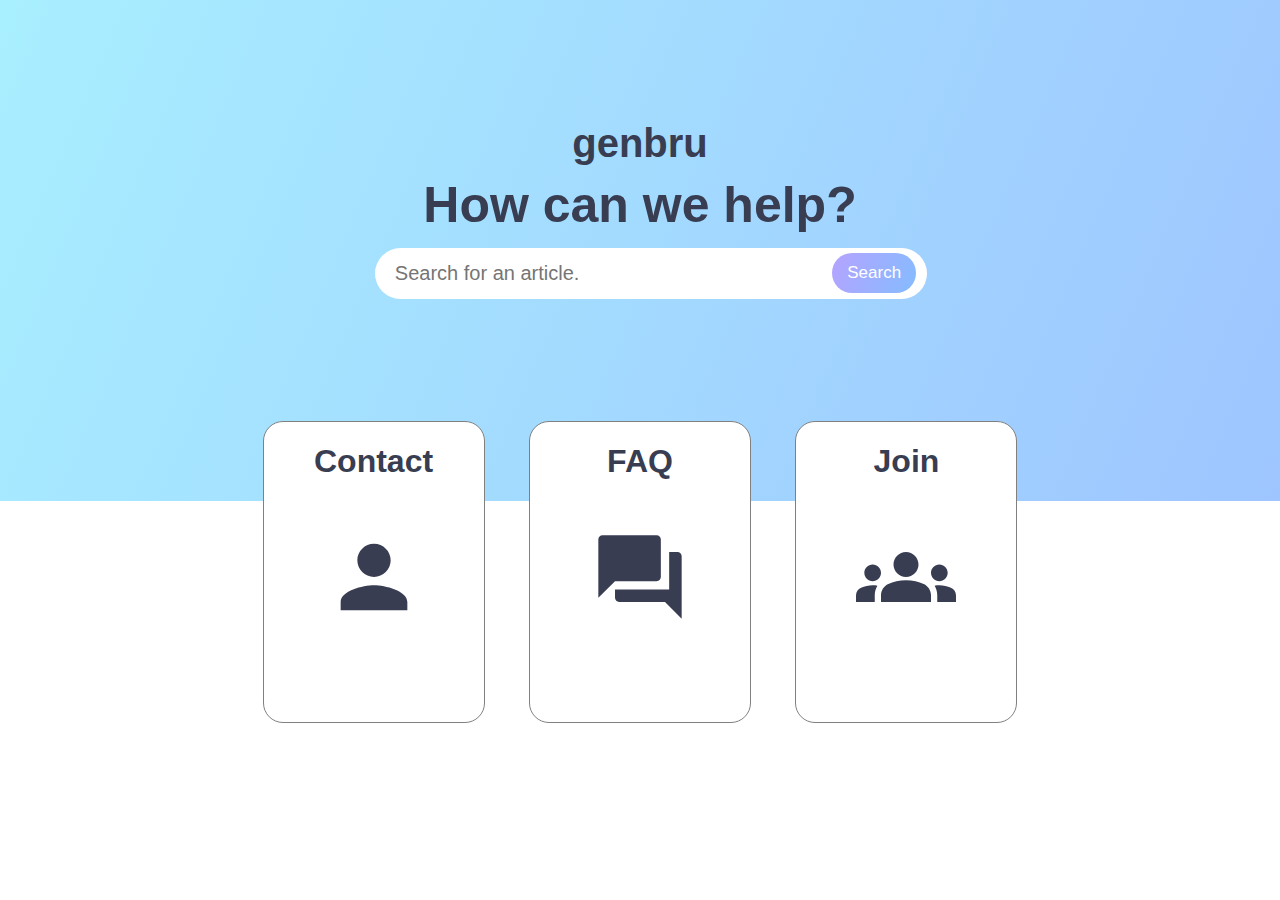
<file: index.html>
<!DOCTYPE html>
<html lang="en">
<head>
    <meta charset="UTF-8">
    <meta name="viewport" content="width=device-width, initial-scale=1.0">
    <title>genbru</title>
    <link href="resources/generic.css" rel="stylesheet"/>
    <link rel="shortcut icon" href="favicon.ico"type="image/x-icon"/>
    <script src="./resources/queryindex.js"></script>
</head>
<body>
    <div class="hero gradient">
        <p class="primarycolor logoindex">genbru</p>
        <h1 class="slogan primarycolor">How can we help?</h1>
        <input class="searchbarindex" placeholder="Search for an article." id="searchbar" />
        <input  class="gradient2 searchButton" id="searchbutton" type="submit" value="Search">
    </div>
    <div class="cardsContainer">
        <a href="./contact.html"><h1>Contact</h1>
            <svg xmlns="http://www.w3.org/2000/svg" viewBox="0 0 24 24" fill="#383D51"><path d="M0 0h24v24H0z" fill="none"/><path d="M12 12c2.21 0 4-1.79 4-4s-1.79-4-4-4-4 1.79-4 4 1.79 4 4 4zm0 2c-2.67 0-8 1.34-8 4v2h16v-2c0-2.66-5.33-4-8-4z"/></svg>
        </a>
        <a href="./articles/faq.html"><h1>FAQ</h1>
            <svg xmlns="http://www.w3.org/2000/svg" viewBox="0 0 24 24"><path d="M0 0h24v24H0z" fill="none"/><path d="M21 6h-2v9H6v2c0 .55.45 1 1 1h11l4 4V7c0-.55-.45-1-1-1zm-4 6V3c0-.55-.45-1-1-1H3c-.55 0-1 .45-1 1v14l4-4h10c.55 0 1-.45 1-1z"/></svg>
        </a>
        <a href="./join.html"><h1>Join</h1>
            <svg xmlns="http://www.w3.org/2000/svg" enable-background="new 0 0 24 24" viewBox="0 0 24 24"><rect fill="none" height="24" width="24"/><g><path d="M12,12.75c1.63,0,3.07,0.39,4.24,0.9c1.08,0.48,1.76,1.56,1.76,2.73L18,18H6l0-1.61c0-1.18,0.68-2.26,1.76-2.73 C8.93,13.14,10.37,12.75,12,12.75z M4,13c1.1,0,2-0.9,2-2c0-1.1-0.9-2-2-2s-2,0.9-2,2C2,12.1,2.9,13,4,13z M5.13,14.1 C4.76,14.04,4.39,14,4,14c-0.99,0-1.93,0.21-2.78,0.58C0.48,14.9,0,15.62,0,16.43V18l4.5,0v-1.61C4.5,15.56,4.73,14.78,5.13,14.1z M20,13c1.1,0,2-0.9,2-2c0-1.1-0.9-2-2-2s-2,0.9-2,2C18,12.1,18.9,13,20,13z M24,16.43c0-0.81-0.48-1.53-1.22-1.85 C21.93,14.21,20.99,14,20,14c-0.39,0-0.76,0.04-1.13,0.1c0.4,0.68,0.63,1.46,0.63,2.29V18l4.5,0V16.43z M12,6c1.66,0,3,1.34,3,3 c0,1.66-1.34,3-3,3s-3-1.34-3-3C9,7.34,10.34,6,12,6z"/></g></svg>
        </a>
    </div>
</body>
</html>
</file>
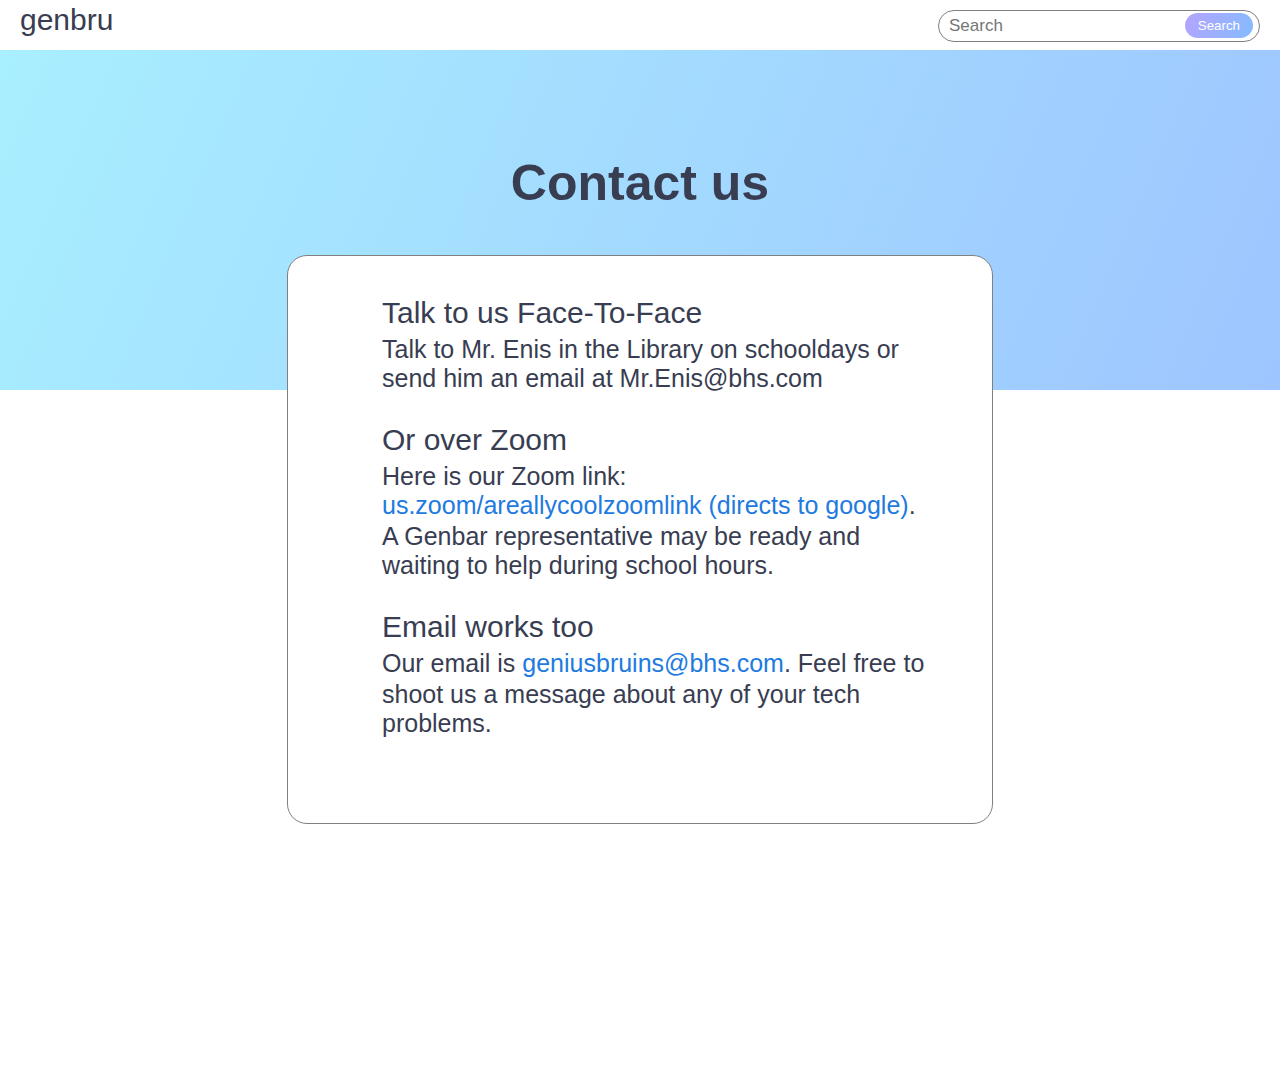
<file: contact.html>
<!DOCTYPE html>
<html lang="en">
<head>
    <meta charset="UTF-8">
    <meta name="viewport" content="width=device-width, initial-scale=1.0">
    <title>Join Genius Bruins</title>
    <link href="resources/generic.css" rel="stylesheet">
    <style>
        .heroHeader {
            text-align: center;
            position: relative;
           top:-270px;
           z-index: 300;
           font-size: 50px;
        }
    </style>
    <link rel="shortcut icon" href="favicon.ico"type="image/x-icon"/>
</head>
<body>
    <div class="searchbar">
        <script src="resources/headerbar.js"></script>
        <h1 class="logo primarycolor" id="logobutton">
            genbru
        </h1>
        <input class="primarycolor" placeholder="Search" />
        <button id="search" class="gradient2">Search</button>
    </div>
    <div class="posthero gradient"></div>
    <h1 class="heroHeader primarycolor">Contact us</h1>
    <div class="joinContent primarycolor">
        <h2>Talk to us Face-To-Face</h2>
        <p>Talk to Mr. Enis in the Library on schooldays or send him an email at Mr.Enis@bhs.com</p>
        <h2>Or over Zoom</h2>
        <p>Here is our Zoom link: <a class="hrefDecorator" href="https://www.google.com">us.zoom/areallycoolzoomlink (directs to google)</a>. A Genbar representative may be ready and waiting to help during school hours.</p>
        <h2>Email works too</h2>
        <p style="padding-bottom: 50px;">Our email is <a class="hrefDecorator" href="mailto:geniusbruins@bhs.com">geniusbruins@bhs.com</a>. Feel free to shoot us a message about any of your tech problems.</p>
    </div>
</body>
</html>
</file>
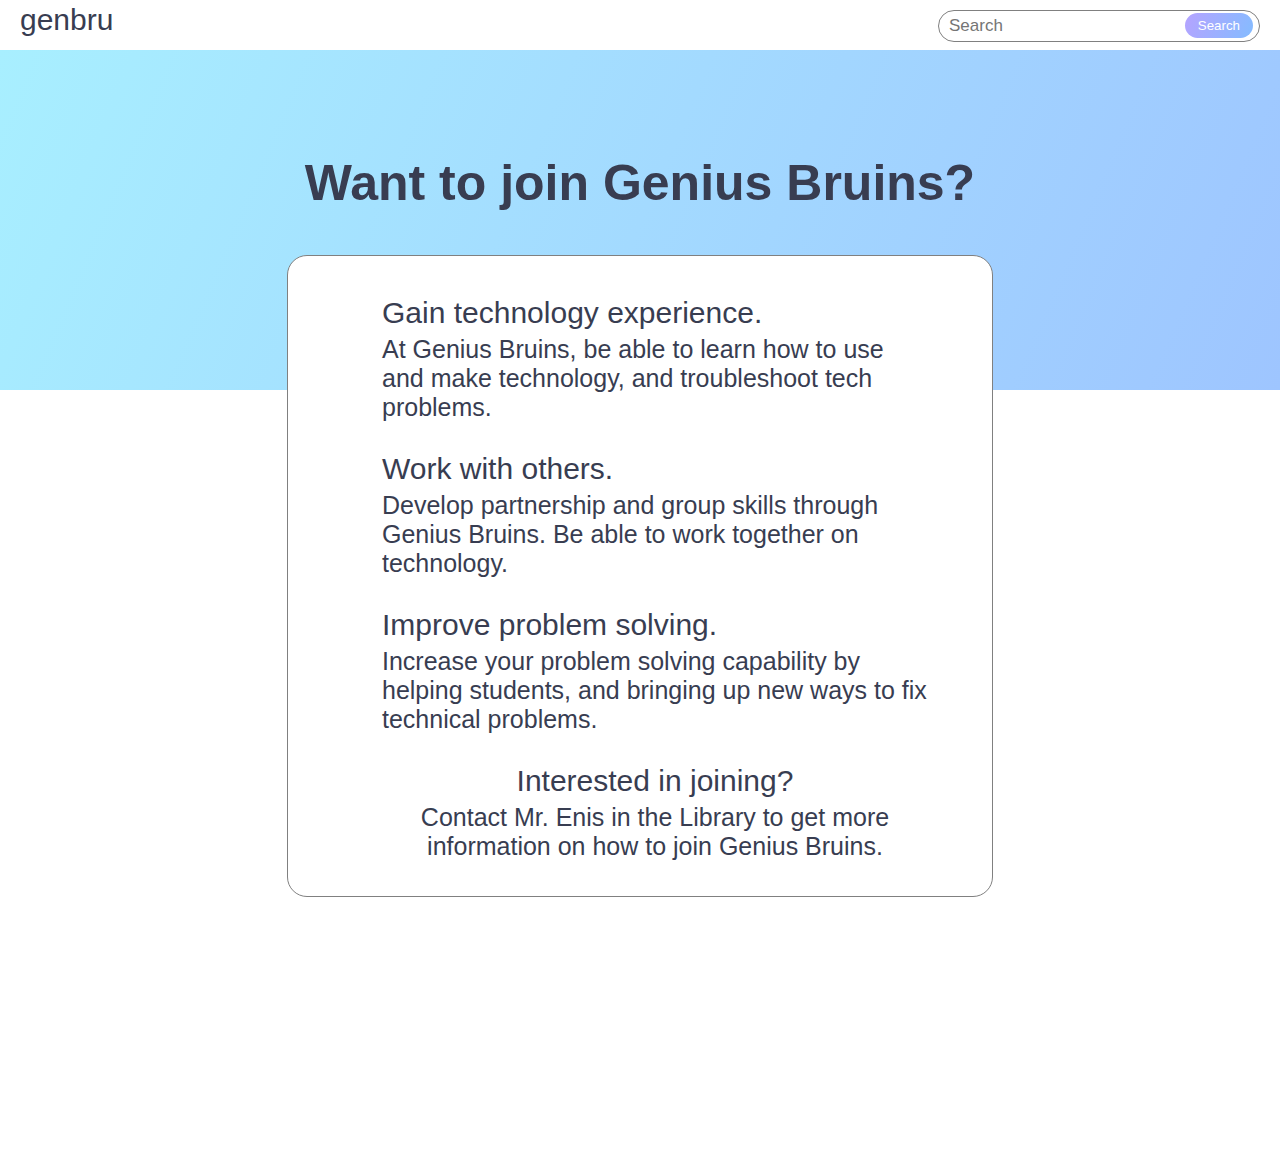
<file: join.html>
<!DOCTYPE html>
<html lang="en">
<head>
    <meta charset="UTF-8">
    <meta name="viewport" content="width=device-width, initial-scale=1.0">
    <title>Join Genius Bruins</title>
    <link href="resources/generic.css" rel="stylesheet">
    <style>
        .heroHeader {
            text-align: center;
            position: relative;
           top:-270px;
           z-index: 300;
           font-size: 50px;
        }
    </style>
    <link rel="shortcut icon" href="favicon.ico"type="image/x-icon"/>
</head>
<body>
    <div class="searchbar">
        <script src="resources/headerbar.js"></script>
        <h1 class="logo primarycolor" id="logobutton">
            genbru
        </h1>
        <input class="primarycolor" placeholder="Search" />
        <button id="search" class="gradient2">Search</button>
    </div>
    <div class="posthero gradient"></div>
    <h1 class="heroHeader primarycolor">Want to join Genius Bruins?</h1>
    <div class="joinContent primarycolor">
        <h2>Gain technology experience.</h2>
        <p>At Genius Bruins, be able to learn how to use and make technology, and troubleshoot tech problems.</p>
        <h2>Work with others.</h2>
        <p>Develop partnership and group skills through Genius Bruins. Be able to work together on technology.</p>
        <h2>Improve problem solving.</h2>
        <p>Increase your problem solving capability by helping students, and bringing up new ways to fix technical problems.</p>
        <h2 class="textalignCenter">Interested in joining?</h2>
        <p class="textalignCenter">Contact Mr. Enis in the Library to get more information on how to join Genius Bruins.</p>
    </div>
</body>
</html>
</file>
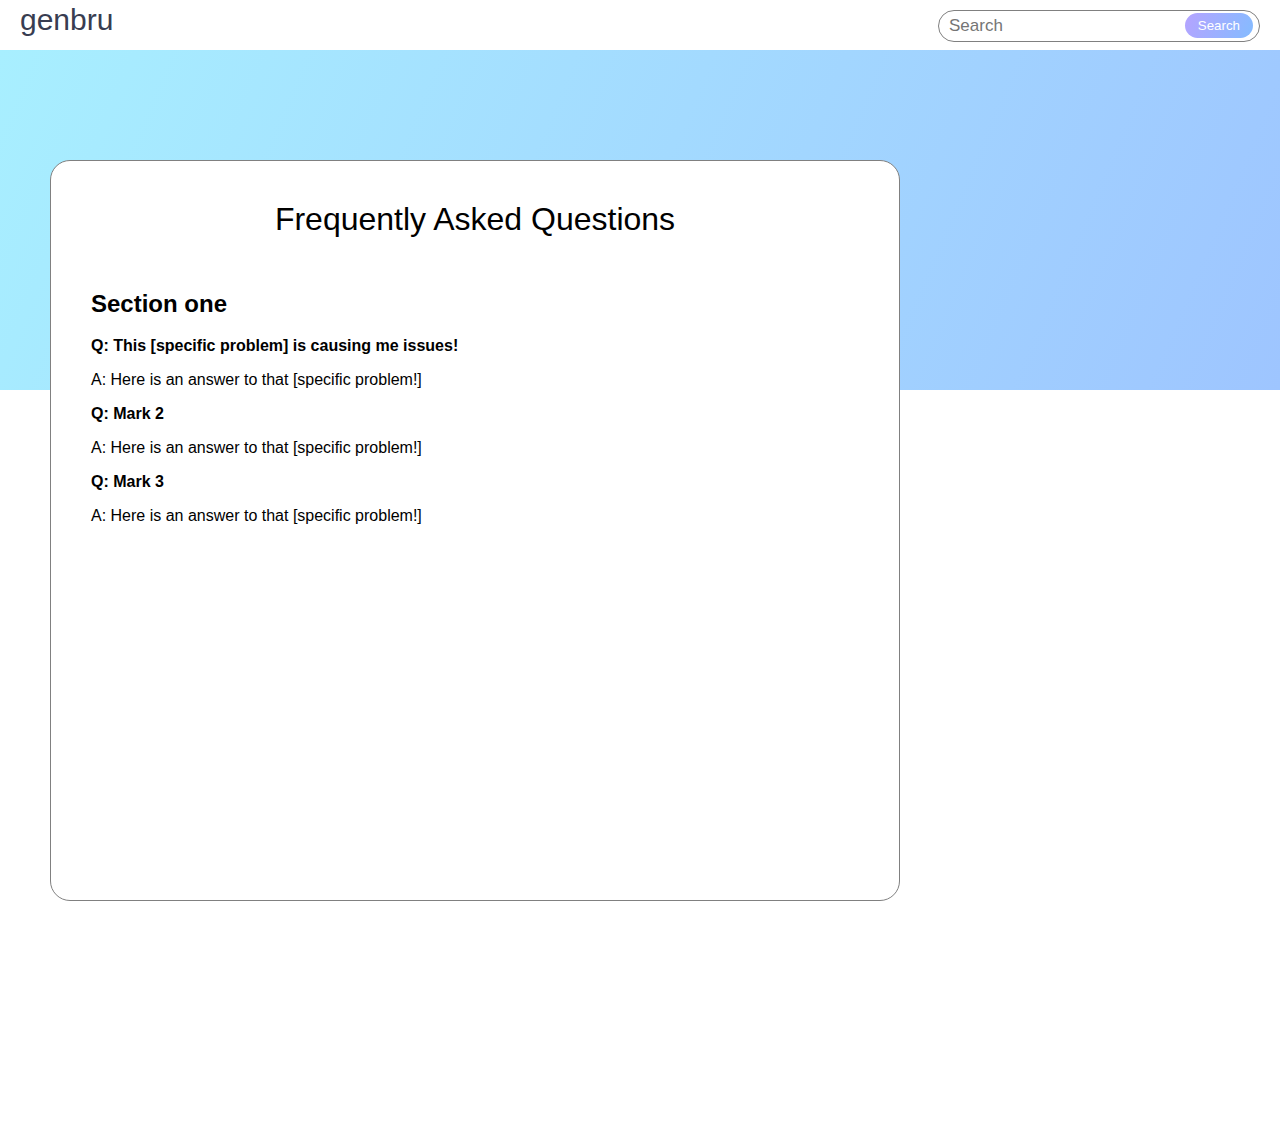
<file: articles/faq.html>
<!DOCTYPE html>
<html lang="en">
<head>
    <meta charset="UTF-8">
    <meta name="viewport" content="width=device-width, initial-scale=1.0">
    <title>Join Genius Bruins</title>
    <link href="../resources/generic.css" rel="stylesheet">
    <style>
        .heroHeader {
            text-align: center;
            position: relative;
           top:-270px;
           z-index: 300;
           font-size: 50px;
        }
    </style>
    <link rel="shortcut icon" href="../favicon.ico"type="image/x-icon"/>
</head>
<body>
    <script src="resources/articleScript.js"></script>
    <div class="searchbar">
        <script src="../resources/headerbar.js"></script>
        <h1 class="logo primarycolor" id="logobutton">
            genbru
        </h1>
        <input class="primarycolor" placeholder="Search" />
        <button id="search" class="gradient2">Search</button>
    </div>
    <div class="posthero gradient"></div>
    <div class="articleBody">
        <h1 id="title">Frequently Asked Questions</h1>
        <h2>Section one</h2>
        <p><b>Q: This [specific problem] is causing me issues!</b></p>
        <p>A: Here is an answer to that [specific problem!]</p>
        <p><b>Q: Mark 2</b></p>
        <p>A: Here is an answer to that [specific problem!]</p>
        <p><b>Q: Mark 3</b></p>
        <p>A: Here is an answer to that [specific problem!]</p>
        <iframe width="560" height="315" src="https://www.youtube.com/embed/Vhh_GeBPOhs" frameborder="0" allow="accelerometer; autoplay; clipboard-write; encrypted-media; gyroscope; picture-in-picture" allowfullscreen></iframe>            
        
    </div>
    </body>
</html>
</file>
<file: resources/generic.css>
body {
    margin:0;
    padding: 0;
    font-family: -apple-system, BlinkMacSystemFont, 'Segoe UI', Roboto, Oxygen, Ubuntu, Cantarell, 'Open Sans', 'Helvetica Neue', sans-serif;
}

.gradient {
    background: rgb(168,239,255);
    background: linear-gradient(113deg, rgba(168,239,255,1) 0%, rgba(158,197,255,1) 100%);
}
.gradient2 {
    background: rgb(181,163,255);
    background: linear-gradient(113deg, rgba(181,163,255,1) 0%, rgba(132,188,255,1) 100%);
}
.primarycolor {
    color: #383D51
}

/* GENERIC */
.posthero {
    width:100%;
    height:340px;
}
.searchbar {
    width:100%;
    height:30px;
    background-color: white;
}
.searchbar h1 {
    position: relative;
    top:-17px;
    padding-left:20px; /* creates overflow if it uses left style??? I am literally convinced that CSS is pure witchcraft.*/
    font-weight: 500;
    font-size:30px;
    cursor: pointer;
}
.searchbar input {
    position: absolute;
    right:20px;
    top:10px;
    font-size: 17px;
    border: 1px gray solid;
    outline: none;
    border-radius: 20px;
    padding: 5px 10px;
    width:300px;
}
.searchbar input:focus {
    border: 1px black solid;
}
/* I will put search icon soon, but for now, this will be a search button with text instead.*/
.searchbar #search {
    position: absolute;
    right:27px;
    top:13px;
    border-radius: 20px;
    border:none;
    color:white;
    padding:5px 13px
}
.textalignCenter {
    text-align: center;
}
.hrefDecorator {
    display:inline-block;
    color:rgb(33, 122, 223) !important;
    text-decoration: none !important;
}
.hrefDecorator::after {
    display:block;
    width:0;
    margin:auto;
    height:2px;
    background-color:rgb(33, 122, 223) !important;
    content:'';
    transition: .3s ease-in-out;
}
.hrefDecorator:hover::after {
    width:100%;
}

/* INDEX CSS */

.hero {
    padding-top:1px;
    width:100%;
    height:500px;
    font-weight: 600;
    text-align: center;
}

.logoindex {
    position: relative;

    vertical-align: top;
    font-size:40px;
    top:80px;
}
.slogan {
    position: relative;
    font-size:50px;
    top:50px;
}

.searchbarindex {
    width:40%;
    position: relative;
    top:30px;
    padding: 14px 20px;
    font-size:20px;
    outline: none;
    border:none;
    border-radius: 30px;
    left:55px;
    min-width: 220px;
    transition: .2s box-shadow ease-in-out;
}
.searchbarindex:focus {
    box-shadow: 0px 7px 26px 0px rgba(55,159,250,1);
}
.searchButton
{
    position: relative;
    left:-44px;
    font-size:17px;
    top:28px;
    padding: 10px 15px;
    border-radius: 30px;
    border:none;
    color:white;
    outline:none;
    cursor: pointer;
}

.cardsContainer {
    position: relative;
    top:-80px;
    text-align: center;
    word-spacing: 40px;
}

.cardsContainer a {

    position: relative;
    top:0;
    margin: auto;
    display:inline-block;
    width:220px;
    height:300px;
    background-color: rgb(255, 255, 255);
    border: 1px gray solid;
    transition: .2s top ease-in-out, .2s box-shadow ease-in-out;;
    cursor:pointer;
    border-radius: 20px;
    vertical-align: top;
    text-decoration: none !important;
}
.cardsContainer a svg {
    position: relative;
    top:25px;
    fill:#383D51;
    width:100px;
}
.cardsContainer a h1 { 
    color:#383D51;
}
.cardsContainer a:hover {
    position: relative;
    top:-20px;
    -webkit-box-shadow: 0px 9px 17px 0px rgba(0,0,0,0.3); 
    box-shadow: 0px 9px 17px 0px rgba(0,0,0,0.3);
}

/* JOIN CSS */
.joinContent {
    position: relative;
    bottom:260px;
    background-color: white;
    border: 1px solid gray;
    width:45%;
    padding: 10px 5%;
    height:45%;
    margin:auto;
    border-radius: 20px;
}
.joinContent h2 {
    font-weight: 500;
    margin-left:30px;
    margin-top:30px;
    font-size: 30px;
}
.joinContent p {
    margin-left:30px;
    margin-top:-20px;
    font-size: 25px;
}


/* ARTICLES */
.articleBody {
    position: relative;
    left:50px;
    top:-230px;
    background-color: white;
    border: 1px solid gray;
    width:60%;
    border-radius: 20px;
    padding: 0 40px;
    padding-bottom:40px;
}
.articleBody h1 {
    text-align: center;
    margin-top:40px;
    font-weight: 500;
    padding-bottom: 30px;
}

/* search */
.searchResults {
    position: relative;
    width:70%;
    padding: 15px 3px;
    min-height:230px;
    background-color: #ffffff;
    bottom:150px;
    left:40px;
    border: 1px solid gray;
    border-radius:20px;
    font-family: Arial, Helvetica, sans-serif;
}
.searchResults h2 {
    position: relative;
    left:20px;
    bottom:12px;
}
.searchResults .searchresult {
    position: relative;
    top:0;
    margin-top:14px;
    display:block;
    margin-left:15px;
    border-radius: 20px;
    width:95%;
    height:120px;
    border: 1px solid gray;
    cursor:pointer;
    transition: .1s top ease-in-out;
}
.searchResults .searchresult:hover {
    position: relative;
    top:-4px;
}
.searchResults .searchresult h1 {
    position: relative;
    left:30px;
}
.searchResults .searchresult p {
    position: relative;
    left:25px;
    top:-15px;
    width:97%;
    height:80px;
    overflow:hidden
}
</file>
